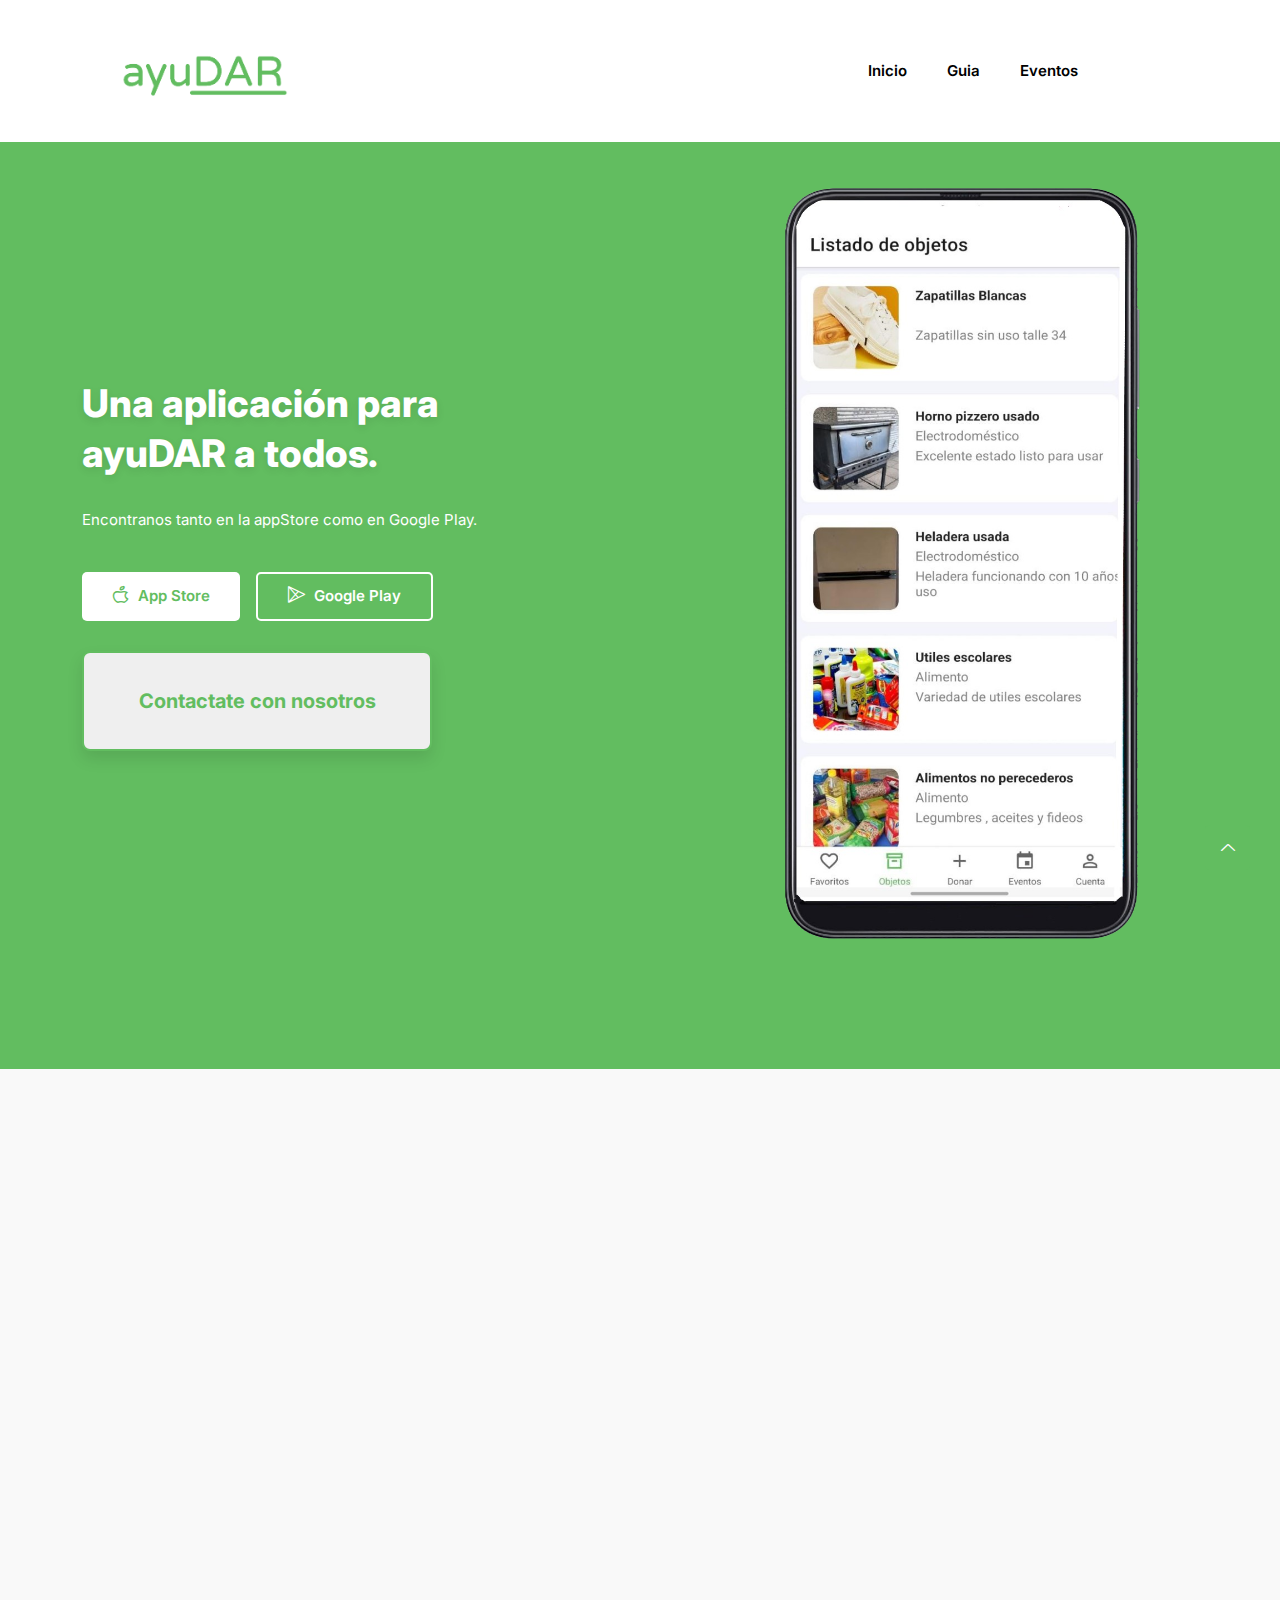
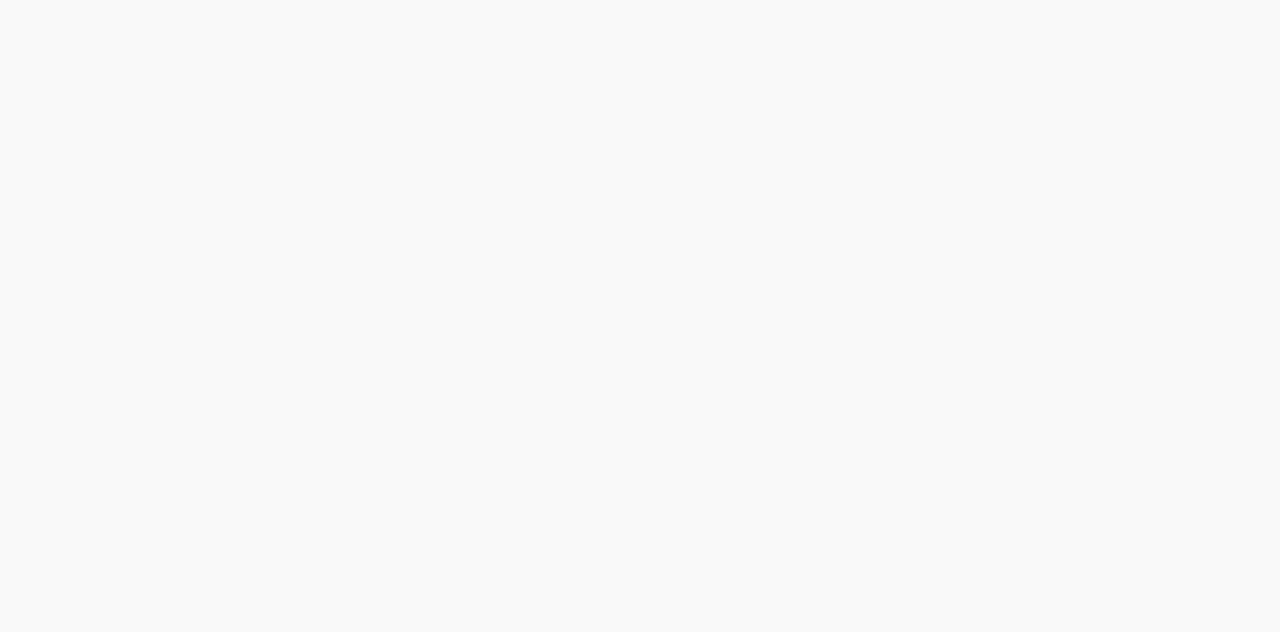
<file: index.html>
<!DOCTYPE html>
<html class="no-js" lang="zxx">
  <head>
    <meta charset="utf-8" />
    <meta http-equiv="x-ua-compatible" content="ie=edge" />
    <title>ayuDAR</title>
    <meta name="description" content="" />
    <meta name="viewport" content="width=device-width, initial-scale=1" />
    <link
      rel="shortcut icon"
      type="image/x-icon"
      href="assets/images/logo/logo.png"
    />

    <!-- ========================= CSS here ========================= -->
    <link rel="stylesheet" href="assets/css/bootstrap.min.css" />
    <link rel="stylesheet" href="assets/css/LineIcons.2.0.css" />
    <link rel="stylesheet" href="assets/css/animate.css" />
    <link rel="stylesheet" href="assets/css/tiny-slider.css" />
    <link rel="stylesheet" href="assets/css/glightbox.min.css" />
    <link rel="stylesheet" href="assets/css/main.css" />
  </head>

  <body>
    <!-- Preloader -->
    <div class="preloader">
      <div class="preloader-inner">
        <div class="preloader-icon">
          <span></span>
          <span></span>
        </div>
      </div>
    </div>
    <!-- /End Preloader -->

    <!-- Start Header Area -->
    <header class="header navbar-area">
      <div class="container" id="nav-header">
        <div class="row align-items-center">
          <div class="col-lg-12">
            <div class="nav-inner">
              <!-- Start Navbar -->
              <nav class="navbar navbar-expand-lg">
                <a class="navbar-brand" href="index.html">
                  <img src="assets/images/logo/logo-verde.png" alt="Logo" />
                </a>
                <div
                  class="collapse navbar-collapse sub-menu-bar"
                  id="navbarSupportedContent"
                >
                  <ul id="nav" class="navbar-nav ms-auto">
                    <li class="nav-item">
                      <a
                        href="#home"
                        class="page-scroll active"
                        aria-label="Toggle navigation"
                        style="color: black"
                        >Inicio</a
                      >
                    </li>
                    <li class="nav-item">
                      <a
                        href="#features"
                        class="page-scroll"
                        aria-label="Toggle navigation"
                        style="color: black"
                        >Guia</a
                      >
                    </li>
                    <li class="nav-item">
                      <a href="eventos.html" style="color: black">Eventos</a>
                    </li>
                  </ul>
                </div>
                <!-- navbar collapse -->
              </nav>
              <!-- End Navbar -->
            </div>
          </div>
        </div>
        <!-- row -->
      </div>
      <!-- container -->
    </header>
    <!-- End Header Area -->

    <!-- Start Hero Area -->
    <section id="home" class="hero-area">
      <div class="container">
        <div class="row align-items-center">
          <div class="col-lg-5 col-md-12 col-12">
            <div class="hero-content">
              <h1 class="wow fadeInLeft" data-wow-delay=".4s">
                Una aplicación para ayuDAR a todos.
              </h1>
              <p class="wow fadeInLeft" data-wow-delay=".6s">
                Encontranos tanto en la appStore como en Google Play.
              </p>
              <div class="button wow fadeInLeft" data-wow-delay=".8s">
                <a href="javascript:void(0)" class="btn"
                  ><i class="lni lni-apple"></i> App Store</a
                >
                <a href="javascript:void(0)" class="btn btn-alt"
                  ><i class="lni lni-play-store"></i> Google Play</a
                >
              </div>
              <div class="" data-wow-delay=".8s">
                <button type="button" class="btn2 btn-outline-success">
                  Contactate con nosotros
                </button>
              </div>
            </div>
          </div>
          <div class="col-lg-7 col-md-12 col-12">
            <div class="hero-image wow fadeInRight" data-wow-delay=".4s">
              <img src="assets/images/hero/phone.png" alt="#" />
            </div>
          </div>
        </div>
      </div>
    </section>
    <!-- End Hero Area -->

    <!-- Start Features Area -->
    <section id="features" class="features section">
      <div class="container">
        <div class="row">
          <div class="col-12">
            <div class="section-title">
              <h3 class="wow zoomIn" data-wow-delay=".2s">Conócenos.</h3>
              <h2 class="wow fadeInUp" data-wow-delay=".4s">
                Nuestro objetivo es poder ayuDAR a los que más lo necesitan.
              </h2>
              <p class="wow fadeInUp" data-wow-delay=".6s">
                Hay muchas maneras de ayuDAR pero el primer paso es querer
                hacerlo.
              </p>
            </div>
          </div>
        </div>
        <div class="row">
          <h3 class="wow zoomIn" data-wow-delay=".2s">Si quieres donar:</h3>
          <div class="col-lg-4 col-md-6 col-12">
            <!-- Start Single Feature -->
            <div class="single-feature wow fadeInUp" data-wow-delay=".2s">
              <i class="">1</i>
              <h3>Regístrate con tus datos personales.</h3>
              <p>
                Es muy importante que los completes con veracidad y nos
                especifiques cuál es tu objetivo al usar la aplicación .
              </p>
            </div>
            <!-- End Single Feature -->
          </div>
          <div class="col-lg-4 col-md-6 col-12">
            <!-- Start Single Feature -->
            <div class="single-feature wow fadeInUp" data-wow-delay=".4s">
              <i class="">2</i>
              <h3>Ingresa a la pantalla de donación.</h3>
              <p>
                Si deseas donar te lo hacemos fácil , ingresa a la pantalla de
                donaciones y elegí lo que prefieras donar.
              </p>
            </div>
            <!-- End Single Feature -->
          </div>
          <div class="col-lg-4 col-md-6 col-12">
            <!-- Start Single Feature -->
            <div class="single-feature wow fadeInUp" data-wow-delay=".6s">
              <i class="">3</i>
              <h3>Ve a tu perfil.</h3>
              <p>
                Allí podrás encontrar las solicitudes de la gente necesitada a
                tus objetos.
              </p>
            </div>
            <!-- End Single Feature -->
          </div>

          <h3 class="wow zoomIn" data-wow-delay=".2s">
            Si necesitas recibir donaciones:
          </h3>
          <div class="col-lg-4 col-md-6 col-12">
            <!-- Start Single Feature -->
            <div class="single-feature wow fadeInUp" data-wow-delay=".2s">
              <i class="">1</i>
              <h3>Regístrate con tus datos personales.</h3>
              <p>
                Es muy importante que los completes con veracidad y nos
                especifiques cual es el problema que sufriste para que los
                donantes puedan conocer tu historia.
              </p>
            </div>
            <!-- End Single Feature -->
          </div>
          <div class="col-lg-4 col-md-6 col-12">
            <!-- Start Single Feature -->
            <div class="single-feature wow fadeInUp" data-wow-delay=".4s">
              <i class="">2</i>
              <h3>
                Ingresa a la lista de objetos donados y solicita lo que
                necesites.
              </h3>
              <p>
                Allí podrás encontrar los objetos publicados por donadores los
                cuales van a ser filtrados según tu necesitad y distancia.
              </p>
            </div>
            <!-- End Single Feature -->
          </div>
          <div class="col-lg-4 col-md-6 col-12">
            <!-- Start Single Feature -->
            <div class="single-feature wow fadeInUp" data-wow-delay=".6s">
              <i class="">3</i>
              <h3>Espera que te contacten.</h3>
              <p>
                El propietario del objeto recibirá tu solicitud la analizara y
                se contactará contigo para finalizar la donación.
              </p>
            </div>
            <!-- End Single Feature -->
          </div>
        </div>
      </div>
    </section>
    <!-- End Features Area -->

    <!-- ========================= scroll-top ========================= -->
    <a href="#" class="scroll-top">
      <i class="lni lni-chevron-up"></i>
    </a>

    <!-- ========================= JS here ========================= -->
    <script src="assets/js/bootstrap.min.js"></script>
    <script src="assets/js/wow.min.js"></script>
    <script src="assets/js/tiny-slider.js"></script>
    <script src="assets/js/glightbox.min.js"></script>
    <script src="assets/js/count-up.min.js"></script>
    <script src="assets/js/main.js"></script>
    <script type="text/javascript">
      //====== counter up
      var cu = new counterUp({
        start: 0,
        duration: 2000,
        intvalues: true,
        interval: 100,
        append: " ",
      });
      cu.start();
    </script>
  </body>
</html>
</file>
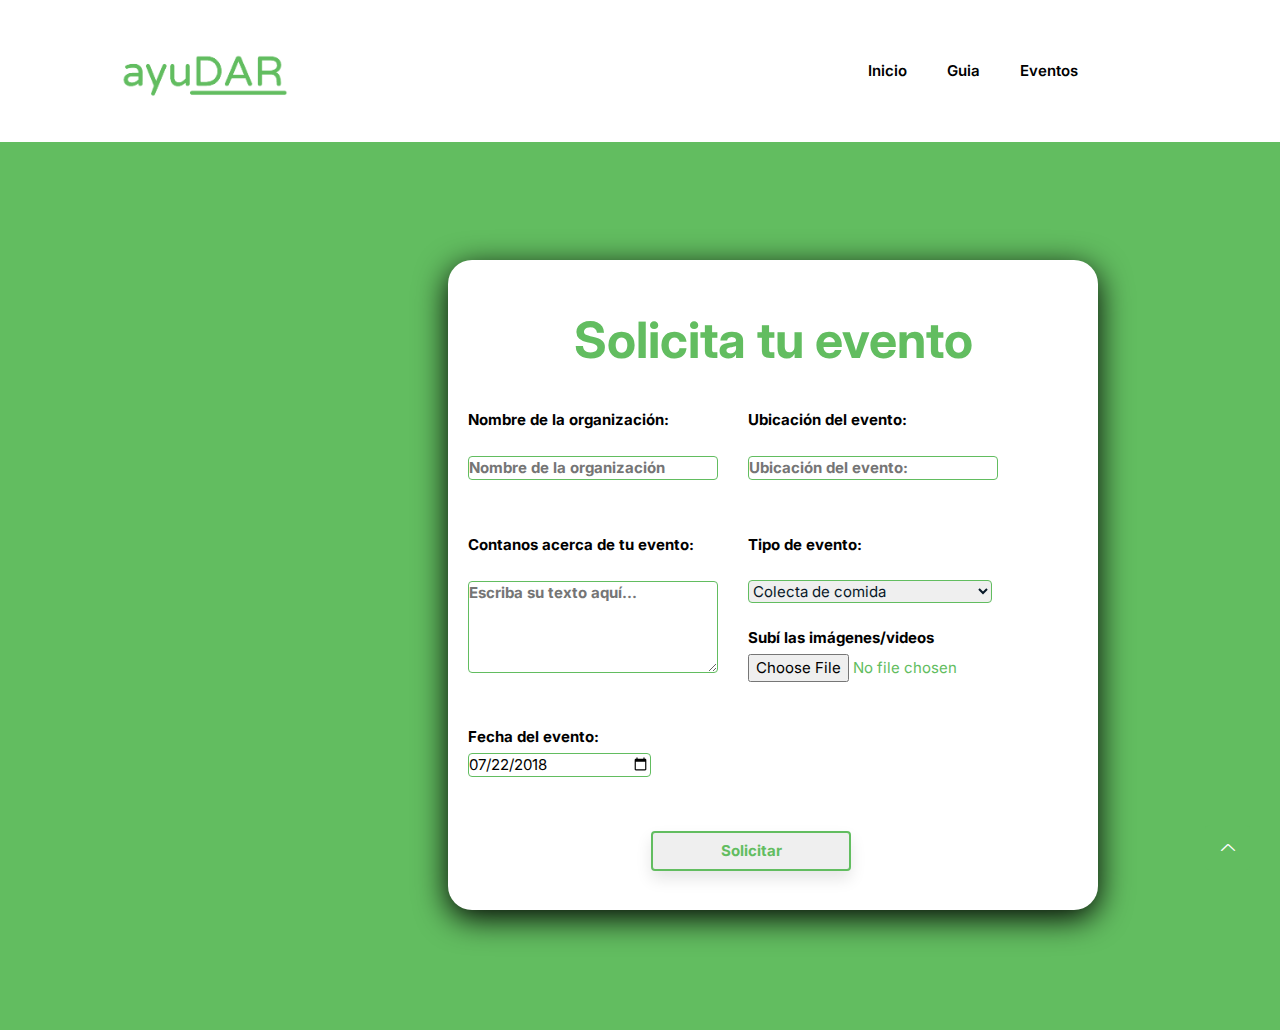
<file: eventos.html>
<!DOCTYPE html>
<html class="no-js" lang="zxx">
  <head>
    <meta charset="utf-8" />
    <meta http-equiv="x-ua-compatible" content="ie=edge" />
    <title>ayuDAR</title>
    <meta name="description" content="" />
    <meta name="viewport" content="width=device-width, initial-scale=1" />
    <link
      rel="shortcut icon"
      type="image/x-icon"
      href="assets/images/logo/logo.png"
    />

    <!-- ========================= CSS here ========================= -->
    <link rel="stylesheet" href="assets/css/bootstrap.min.css" />
    <link rel="stylesheet" href="assets/css/LineIcons.2.0.css" />
    <link rel="stylesheet" href="assets/css/animate.css" />
    <link rel="stylesheet" href="assets/css/tiny-slider.css" />
    <link rel="stylesheet" href="assets/css/glightbox.min.css" />
    <link rel="stylesheet" href="assets/css/main.css" />
  </head>

  <body>
    <!-- Preloader -->
    <div class="preloader">
      <div class="preloader-inner">
        <div class="preloader-icon">
          <span></span>
          <span></span>
        </div>
      </div>
    </div>
    <!-- /End Preloader -->

    <!-- Start Header Area -->
    <header class="header navbar-area">
      <div class="container" id="nav-header">
        <div class="row align-items-center">
          <div class="col-lg-12">
            <div class="nav-inner">
              <!-- Start Navbar -->
              <nav class="navbar navbar-expand-lg">
                <a class="navbar-brand" href="index.html">
                  <img src="assets/images/logo/logo-verde.png" alt="Logo" />
                </a>
                <div
                  class="collapse navbar-collapse sub-menu-bar"
                  id="navbarSupportedContent"
                >
                  <ul id="nav" class="navbar-nav ms-auto">
                    <li class="nav-item">
                      <a href="index.html" style="color: black">Inicio</a>
                    </li>
                    <li class="nav-item">
                      <a href="index.html" style="color: black">Guia</a>
                    </li>
                    <li class="nav-item">
                      <a href="eventos.html" style="color: black">Eventos</a>
                    </li>
                  </ul>
                </div>
                <!-- navbar collapse -->
              </nav>
              <!-- End Navbar -->
            </div>
          </div>
        </div>
        <!-- row -->
      </div>
      <!-- container -->
    </header>
    <!-- End Header Area -->

    <!-- Start Body Area-->
    <section id="home" class="hero-area">
      <div>
        <form action="#" class="formulario">
          <h1 class="solicitaEvento" data-wow-delay=".4s">
            Solicita tu evento
          </h1>
          <label for="username" class="username">
            Nombre de la organización:
          </label>
          <input
            type="text"
            id="username"
            name="username"
            placeholder="Nombre de la organización"
          />
          <label for="username" class="ubicacion">
            Ubicación del evento:
          </label>
          <input
            type="text"
            id="ubicacion"
            name="ubicacion"
            placeholder="Ubicación del evento:"
          />

          <label for="w3review" class="textarea">
            Contanos acerca de tu evento:
          </label>

          <textarea
            id="w3review"
            name="w3review"
            rows="4"
            cols="50"
            placeholder="Escriba su texto aquí..."
          ></textarea>

          <label for="evento" class="eventoTitulo">Tipo de evento:</label>

          <select name="eventos" id="Tipo" class="eventoTipo">
            <option value="colecta-comida">Colecta de comida</option>
            <option value="colecta-ropa">Colecta de ropa</option>
            <option value="show-benefico">Show benéfico</option>
            <option value="subasta-benefica">Subasta benéfica</option>
            <option value="Otro">Otro</option>
          </select>

          <label for="exampleFormControlFile1" class="labelArchivo"
            >Subí las imágenes/videos</label
          >
          <input type="file" class="archivo" id="exampleFormControlFile1" />

          <label for="start" class="fechaEvento">Fecha del evento:</label>
          <input
            type="date"
            id="start"
            name="trip-start"
            value="2018-07-22"
            min="2022-03-06"
            max="2050-12-31"
            class="pickerFecha"
          />

          <button type="button" class="butn btn-outline-success">
            Solicitar
          </button>
        </form>
      </div>
    </section>

    <!-- ========================= scroll-top ========================= -->
    <a href="#" class="scroll-top">
      <i class="lni lni-chevron-up"></i>
    </a>

    <!-- ========================= JS here ========================= -->
    <script src="assets/js/bootstrap.min.js"></script>
    <script src="assets/js/wow.min.js"></script>
    <script src="assets/js/tiny-slider.js"></script>
    <script src="assets/js/glightbox.min.js"></script>
    <script src="assets/js/count-up.min.js"></script>
    <script src="assets/js/main.js"></script>
    <script type="text/javascript">
      //====== counter up
      var cu = new counterUp({
        start: 0,
        duration: 2000,
        intvalues: true,
        interval: 100,
        append: " ",
      });
      cu.start();
    </script>
  </body>
</html>
</file>
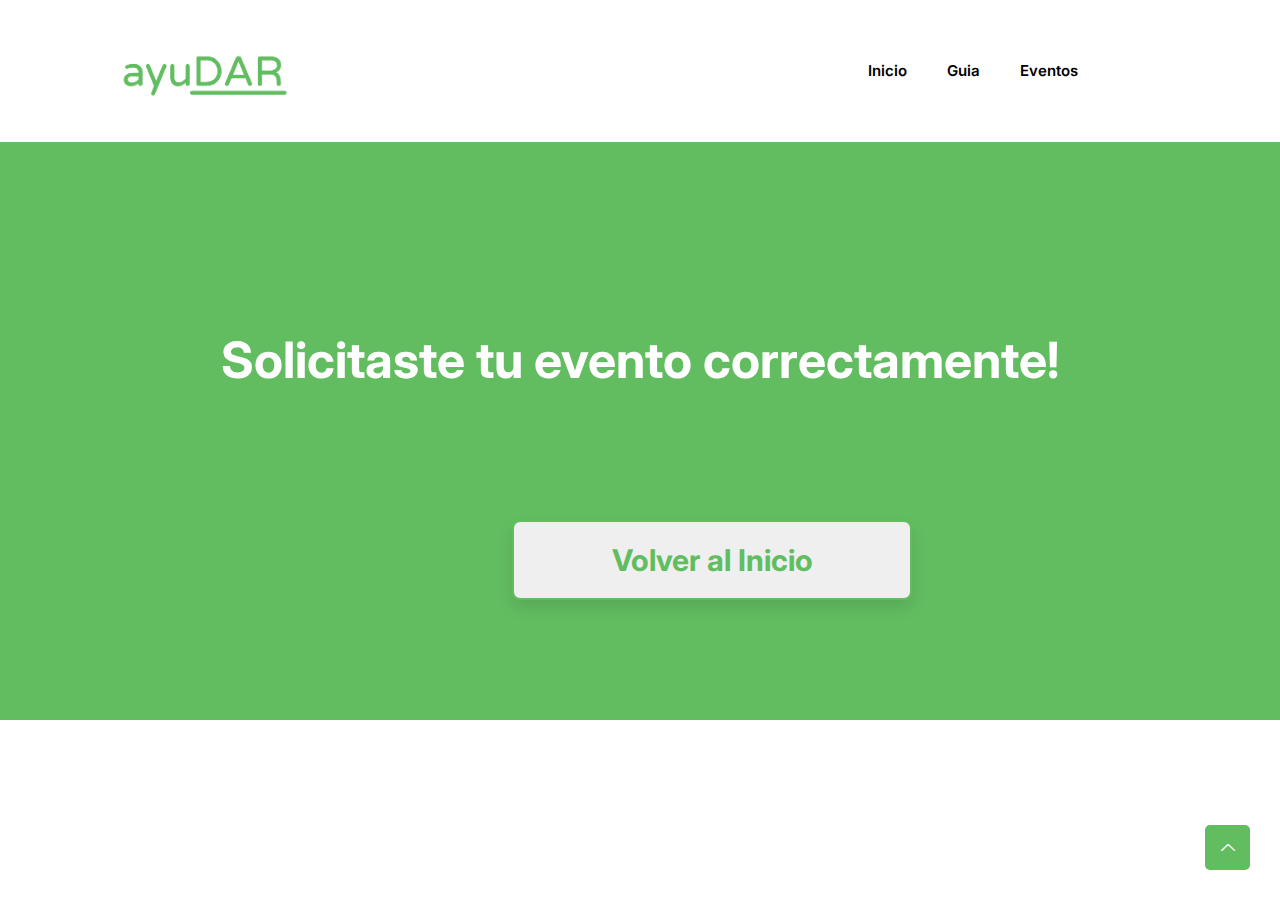
<file: eventoSolicitado.html>
<!DOCTYPE html>
<html class="no-js" lang="zxx">
  <head>
    <meta charset="utf-8" />
    <meta http-equiv="x-ua-compatible" content="ie=edge" />
    <title>ayuDAR</title>
    <meta name="description" content="" />
    <meta name="viewport" content="width=device-width, initial-scale=1" />
    <link
      rel="shortcut icon"
      type="image/x-icon"
      href="assets/images/logo/logo.png"
    />

    <!-- ========================= CSS here ========================= -->
    <link rel="stylesheet" href="assets/css/bootstrap.min.css" />
    <link rel="stylesheet" href="assets/css/LineIcons.2.0.css" />
    <link rel="stylesheet" href="assets/css/animate.css" />
    <link rel="stylesheet" href="assets/css/tiny-slider.css" />
    <link rel="stylesheet" href="assets/css/glightbox.min.css" />
    <link rel="stylesheet" href="assets/css/main.css" />
  </head>

  <body>
    <!-- Preloader -->
    <div class="preloader">
      <div class="preloader-inner">
        <div class="preloader-icon">
          <span></span>
          <span></span>
        </div>
      </div>
    </div>
    <!-- /End Preloader -->

    <!-- Start Header Area -->
    <header class="header navbar-area">
      <div class="container" id="nav-header">
        <div class="row align-items-center">
          <div class="col-lg-12">
            <div class="nav-inner">
              <!-- Start Navbar -->
              <nav class="navbar navbar-expand-lg">
                <a class="navbar-brand" href="index.html">
                  <img src="assets/images/logo/logo-verde.png" alt="Logo" />
                </a>
                <div
                  class="collapse navbar-collapse sub-menu-bar"
                  id="navbarSupportedContent"
                >
                  <ul id="nav" class="navbar-nav ms-auto">
                    <li class="nav-item">
                      <a href="index.html" style="color: black">Inicio</a>
                    </li>
                    <li class="nav-item">
                      <a href="index.html" style="color: black">Guia</a>
                    </li>
                    <li class="nav-item">
                      <a href="eventos.html" style="color: black">Eventos</a>
                    </li>
                  </ul>
                </div>
                <!-- navbar collapse -->
              </nav>
              <!-- End Navbar -->
            </div>
          </div>
        </div>
        <!-- row -->
      </div>
      <!-- container -->
    </header>
    <!-- End Header Area -->

    <!-- Start Body Area-->
    <!-- Start Body Area-->
    <section id="home" class="hero-area">
      <div>
        <h1 class="solicitasteEvento" data-wow-delay=".4s">
          Solicitaste tu evento correctamente!
        </h1>

        <button type="submit" class="butn2 btn-outline-success">
          <a href="index.html" class="volverInicio">Volver al Inicio</a>
        </button>
      </div>
    </section>

    <!-- ========================= scroll-top ========================= -->
    <a href="#" class="scroll-top">
      <i class="lni lni-chevron-up"></i>
    </a>

    <!-- ========================= JS here ========================= -->
    <script src="assets/js/bootstrap.min.js"></script>
    <script src="assets/js/wow.min.js"></script>
    <script src="assets/js/tiny-slider.js"></script>
    <script src="assets/js/glightbox.min.js"></script>
    <script src="assets/js/count-up.min.js"></script>
    <script src="assets/js/main.js"></script>
    <script type="text/javascript">
      //====== counter up
      var cu = new counterUp({
        start: 0,
        duration: 2000,
        intvalues: true,
        interval: 100,
        append: " ",
      });
      cu.start();
    </script>
  </body>
</html>
</file>
<file: assets/css/tiny-slider.css>
.tns-outer{padding:0!important}.tns-outer [hidden]{display:none!important}.tns-outer [aria-controls],.tns-outer [data-action]{cursor:pointer}.tns-slider{-webkit-transition:all 0s;-moz-transition:all 0s;transition:all 0s}.tns-slider>.tns-item{-webkit-box-sizing:border-box;-moz-box-sizing:border-box;box-sizing:border-box}.tns-horizontal.tns-subpixel{white-space:nowrap}.tns-horizontal.tns-subpixel>.tns-item{display:inline-block;vertical-align:top;white-space:normal}.tns-horizontal.tns-no-subpixel:after{content:'';display:table;clear:both}.tns-horizontal.tns-no-subpixel>.tns-item{float:left}.tns-horizontal.tns-carousel.tns-no-subpixel>.tns-item{margin-right:-100%}.tns-no-calc{position:relative;left:0}.tns-gallery{position:relative;left:0;min-height:1px}.tns-gallery>.tns-item{position:absolute;left:-100%;-webkit-transition:transform 0s,opacity 0s;-moz-transition:transform 0s,opacity 0s;transition:transform 0s,opacity 0s}.tns-gallery>.tns-slide-active{position:relative;left:auto!important}.tns-gallery>.tns-moving{-webkit-transition:all .25s;-moz-transition:all .25s;transition:all .25s}.tns-autowidth{display:inline-block}.tns-lazy-img{-webkit-transition:opacity .6s;-moz-transition:opacity .6s;transition:opacity .6s;opacity:.6}.tns-lazy-img.tns-complete{opacity:1}.tns-ah{-webkit-transition:height 0s;-moz-transition:height 0s;transition:height 0s}.tns-ovh{overflow:hidden}.tns-visually-hidden{position:absolute;left:-10000em}.tns-transparent{opacity:0;visibility:hidden}.tns-fadeIn{opacity:1;filter:alpha(opacity=100);z-index:0}.tns-normal,.tns-fadeOut{opacity:0;filter:alpha(opacity=0);z-index:-1}.tns-vpfix{white-space:nowrap}.tns-vpfix>div,.tns-vpfix>li{display:inline-block}.tns-t-subp2{margin:0 auto;width:310px;position:relative;height:10px;overflow:hidden}.tns-t-ct{width:2333.3333333%;width:-webkit-calc(100% * 70/3);width:-moz-calc(100% * 70/3);width:calc(100% * 70/3);position:absolute;right:0}.tns-t-ct:after{content:'';display:table;clear:both}.tns-t-ct>div{width:1.4285714%;width:-webkit-calc(100%/70);width:-moz-calc(100%/70);width:calc(100%/70);height:10px;float:left}
</file>
<file: assets/css/main.css>
/*======================================
    Variables
========================================*/
/*======================================
    Normalize CSS
========================================*/
@import url("https://fonts.googleapis.com/css2?family=Inter:wght@100;200;300;400;500;600;700;800;900&display=swap");
@import url('https://fonts.googleapis.com/css2?family=Oswald:wght@300&family=Roboto&display=swap');
html {
  scroll-behavior: smooth;
}

body {
  font-family: "Inter", sans-serif;
  font-weight: normal;
  font-style: normal;
  color: #888;
  overflow-x: hidden;
  font-size: 15px;
}

p {
  margin: 0;
  padding: 0;
  font-size: 15px;
  line-height: 24px;
}

* {
  margin: 0;
  padding: 0;
}

.navbar-toggler:focus,
a:focus,
input:focus,
textarea:focus,
button:focus,
.btn:focus,
.btn.focus,
.btn:not(:disabled):not(.disabled).active,
.btn:not(:disabled):not(.disabled):active {
  text-decoration: none;
  outline: none;
  outline: none !important;
  border-color: none !important;
  -webkit-box-shadow: none !important;
          box-shadow: none !important;
}

.form-check-input:checked {
  background-color: #62bd60;
  border-color: #62bd60;
}

select {
  -webkit-writing-mode: horizontal-tb !important;
  text-rendering: auto;
  color: #081828;
  letter-spacing: normal;
  word-spacing: normal;
  text-transform: none;
  text-indent: 0px;
  text-shadow: none;
  display: inline-block;
  text-align: start;
  -webkit-appearance: menulist;
     -moz-appearance: menulist;
          appearance: menulist;
  -webkit-box-sizing: border-box;
          box-sizing: border-box;
  -webkit-box-align: center;
      -ms-flex-align: center;
          align-items: center;
  white-space: pre;
  -webkit-rtl-ordering: logical;
  background-color: -internal-light-dark(white, #3b3b3b);
  cursor: default;
  margin: 0em;
  font: 400 14px;
  border-radius: 0px;
  border-width: 1px;
  border-style: solid;
  border-color: -internal-light-dark(#767676, #858585);
  -o-border-image: initial;
     border-image: initial;
}

span,
a {
  display: inline-block;
  text-decoration: none;
  transition: all 0.4s ease;
  -webkit-transition: all 0.4s ease;
  -moz-transition: all 0.4s ease;
}

audio,
canvas,
iframe,
img,
svg,
video {
  vertical-align: middle;
}

img {
  max-width: 100%;
}

h1,
h2,
h3,
h4,
h5,
h6 {
  font-weight: 600;
  margin: 0px;
  color: #081828;
}

h1 a,
h2 a,
h3 a,
h4 a,
h5 a,
h6 a {
  color: inherit;
}

h1 {
  font-size: 50px;
}

h2 {
  font-size: 40px;
}

h3 {
  font-size: 30px;
}

h4 {
  font-size: 25px;
}

h5 {
  font-size: 20px;
}

h6 {
  font-size: 16px;
}

ul,
ol {
  margin: 0px;
  padding: 0px;
  list-style-type: none;
}

.mt-5 {
  margin-top: 5px;
}

.mt-10 {
  margin-top: 10px;
}

.mt-15 {
  margin-top: 15px;
}

.mt-20 {
  margin-top: 20px;
}

.mt-25 {
  margin-top: 25px;
}

.mt-30 {
  margin-top: 30px;
}

.mt-35 {
  margin-top: 35px;
}

.mt-40 {
  margin-top: 40px;
}

.mt-45 {
  margin-top: 45px;
}

.mt-50 {
  margin-top: 50px;
}

.mt-55 {
  margin-top: 55px;
}

.mt-60 {
  margin-top: 60px;
}

.mt-65 {
  margin-top: 65px;
}

.mt-70 {
  margin-top: 70px;
}

.mt-75 {
  margin-top: 75px;
}

.mt-80 {
  margin-top: 80px;
}

.mt-85 {
  margin-top: 85px;
}

.mt-90 {
  margin-top: 90px;
}

.mt-95 {
  margin-top: 95px;
}

.mt-100 {
  margin-top: 100px;
}

.mt-105 {
  margin-top: 105px;
}

.mt-110 {
  margin-top: 110px;
}

.mt-115 {
  margin-top: 115px;
}

.mt-120 {
  margin-top: 120px;
}

.mt-125 {
  margin-top: 125px;
}

.mt-130 {
  margin-top: 130px;
}

.mt-135 {
  margin-top: 135px;
}

.mt-140 {
  margin-top: 140px;
}

.mt-145 {
  margin-top: 145px;
}

.mt-150 {
  margin-top: 150px;
}

.mt-155 {
  margin-top: 155px;
}

.mt-160 {
  margin-top: 160px;
}

.mt-165 {
  margin-top: 165px;
}

.mt-170 {
  margin-top: 170px;
}

.mt-175 {
  margin-top: 175px;
}

.mt-180 {
  margin-top: 180px;
}

.mt-185 {
  margin-top: 185px;
}

.mt-190 {
  margin-top: 190px;
}

.mt-195 {
  margin-top: 195px;
}

.mt-200 {
  margin-top: 200px;
}

.mt-205 {
  margin-top: 205px;
}

.mt-210 {
  margin-top: 210px;
}

.mt-215 {
  margin-top: 215px;
}

.mt-220 {
  margin-top: 220px;
}

.mt-225 {
  margin-top: 225px;
}

.mb-5 {
  margin-bottom: 5px;
}

.mb-10 {
  margin-bottom: 10px;
}

.mb-15 {
  margin-bottom: 15px;
}

.mb-20 {
  margin-bottom: 20px;
}

.mb-25 {
  margin-bottom: 25px;
}

.mb-30 {
  margin-bottom: 30px;
}

.mb-35 {
  margin-bottom: 35px;
}

.mb-40 {
  margin-bottom: 40px;
}

.mb-45 {
  margin-bottom: 45px;
}

.mb-50 {
  margin-bottom: 50px;
}

.mb-55 {
  margin-bottom: 55px;
}

.mb-60 {
  margin-bottom: 60px;
}

.mb-65 {
  margin-bottom: 65px;
}

.mb-70 {
  margin-bottom: 70px;
}

.mb-75 {
  margin-bottom: 75px;
}

.mb-80 {
  margin-bottom: 80px;
}

.mb-85 {
  margin-bottom: 85px;
}

.mb-90 {
  margin-bottom: 90px;
}

.mb-95 {
  margin-bottom: 95px;
}

.mb-100 {
  margin-bottom: 100px;
}

.mb-105 {
  margin-bottom: 105px;
}

.mb-110 {
  margin-bottom: 110px;
}

.mb-115 {
  margin-bottom: 115px;
}

.mb-120 {
  margin-bottom: 120px;
}

.mb-125 {
  margin-bottom: 125px;
}

.mb-130 {
  margin-bottom: 130px;
}

.mb-135 {
  margin-bottom: 135px;
}

.mb-140 {
  margin-bottom: 140px;
}

.mb-145 {
  margin-bottom: 145px;
}

.mb-150 {
  margin-bottom: 150px;
}

.mb-155 {
  margin-bottom: 155px;
}

.mb-160 {
  margin-bottom: 160px;
}

.mb-165 {
  margin-bottom: 165px;
}

.mb-170 {
  margin-bottom: 170px;
}

.mb-175 {
  margin-bottom: 175px;
}

.mb-180 {
  margin-bottom: 180px;
}

.mb-185 {
  margin-bottom: 185px;
}

.mb-190 {
  margin-bottom: 190px;
}

.mb-195 {
  margin-bottom: 195px;
}

.mb-200 {
  margin-bottom: 200px;
}

.mb-205 {
  margin-bottom: 205px;
}

.mb-210 {
  margin-bottom: 210px;
}

.mb-215 {
  margin-bottom: 215px;
}

.mb-220 {
  margin-bottom: 220px;
}

.mb-225 {
  margin-bottom: 225px;
}

.pt-5 {
  padding-top: 5px;
}

.pt-10 {
  padding-top: 10px;
}

.pt-15 {
  padding-top: 15px;
}

.pt-20 {
  padding-top: 20px;
}

.pt-25 {
  padding-top: 25px;
}

.pt-30 {
  padding-top: 30px;
}

.pt-35 {
  padding-top: 35px;
}

.pt-40 {
  padding-top: 40px;
}

.pt-45 {
  padding-top: 45px;
}

.pt-50 {
  padding-top: 50px;
}

.pt-55 {
  padding-top: 55px;
}

.pt-60 {
  padding-top: 60px;
}

.pt-65 {
  padding-top: 65px;
}

.pt-70 {
  padding-top: 70px;
}

.pt-75 {
  padding-top: 75px;
}

.pt-80 {
  padding-top: 80px;
}

.pt-85 {
  padding-top: 85px;
}

.pt-90 {
  padding-top: 90px;
}

.pt-95 {
  padding-top: 95px;
}

.pt-100 {
  padding-top: 100px;
}

.pt-105 {
  padding-top: 105px;
}

.pt-110 {
  padding-top: 110px;
}

.pt-115 {
  padding-top: 115px;
}

.pt-120 {
  padding-top: 120px;
}

.pt-125 {
  padding-top: 125px;
}

.pt-130 {
  padding-top: 130px;
}

.pt-135 {
  padding-top: 135px;
}

.pt-140 {
  padding-top: 140px;
}

.pt-145 {
  padding-top: 145px;
}

.pt-150 {
  padding-top: 150px;
}

.pt-155 {
  padding-top: 155px;
}

.pt-160 {
  padding-top: 160px;
}

.pt-165 {
  padding-top: 165px;
}

.pt-170 {
  padding-top: 170px;
}

.pt-175 {
  padding-top: 175px;
}

.pt-180 {
  padding-top: 180px;
}

.pt-185 {
  padding-top: 185px;
}

.pt-190 {
  padding-top: 190px;
}

.pt-195 {
  padding-top: 195px;
}

.pt-200 {
  padding-top: 200px;
}

.pt-205 {
  padding-top: 205px;
}

.pt-210 {
  padding-top: 210px;
}

.pt-215 {
  padding-top: 215px;
}

.pt-220 {
  padding-top: 220px;
}

.pt-225 {
  padding-top: 225px;
}

.pb-5 {
  padding-bottom: 5px;
}

.pb-10 {
  padding-bottom: 10px;
}

.pb-15 {
  padding-bottom: 15px;
}

.pb-20 {
  padding-bottom: 20px;
}

.pb-25 {
  padding-bottom: 25px;
}

.pb-30 {
  padding-bottom: 30px;
}

.pb-35 {
  padding-bottom: 35px;
}

.pb-40 {
  padding-bottom: 40px;
}

.pb-45 {
  padding-bottom: 45px;
}

.pb-50 {
  padding-bottom: 50px;
}

.pb-55 {
  padding-bottom: 55px;
}

.pb-60 {
  padding-bottom: 60px;
}

.pb-65 {
  padding-bottom: 65px;
}

.pb-70 {
  padding-bottom: 70px;
}

.pb-75 {
  padding-bottom: 75px;
}

.pb-80 {
  padding-bottom: 80px;
}

.pb-85 {
  padding-bottom: 85px;
}

.pb-90 {
  padding-bottom: 90px;
}

.pb-95 {
  padding-bottom: 95px;
}

.pb-100 {
  padding-bottom: 100px;
}

.pb-105 {
  padding-bottom: 105px;
}

.pb-110 {
  padding-bottom: 110px;
}

.pb-115 {
  padding-bottom: 115px;
}

.pb-120 {
  padding-bottom: 120px;
}

.pb-125 {
  padding-bottom: 125px;
}

.pb-130 {
  padding-bottom: 130px;
}

.pb-135 {
  padding-bottom: 135px;
}

.pb-140 {
  padding-bottom: 140px;
}

.pb-145 {
  padding-bottom: 145px;
}

.pb-150 {
  padding-bottom: 150px;
}

.pb-155 {
  padding-bottom: 155px;
}

.pb-160 {
  padding-bottom: 160px;
}

.pb-165 {
  padding-bottom: 165px;
}

.pb-170 {
  padding-bottom: 170px;
}

.pb-175 {
  padding-bottom: 175px;
}

.pb-180 {
  padding-bottom: 180px;
}

.pb-185 {
  padding-bottom: 185px;
}

.pb-190 {
  padding-bottom: 190px;
}

.pb-195 {
  padding-bottom: 195px;
}

.pb-200 {
  padding-bottom: 200px;
}

.pb-205 {
  padding-bottom: 205px;
}

.pb-210 {
  padding-bottom: 210px;
}

.pb-215 {
  padding-bottom: 215px;
}

.pb-220 {
  padding-bottom: 220px;
}

.pb-225 {
  padding-bottom: 225px;
}

.img-bg {
  background-position: center center;
  background-size: cover;
  background-repeat: no-repeat;
  width: 100%;
  height: 100%;
}

@media only screen and (min-width: 480px) and (max-width: 767px) {
  .container {
    width: 450px;
  }
}

/* Bread Crumbs */
.breadcrumbs {
  position: relative;
  padding-bottom: 100px;
  padding-top: 180px;
  z-index: 2;
  text-align: left;
  background-color: #62bd60;
}

@media only screen and (min-width: 768px) and (max-width: 991px) {
  .breadcrumbs {
    padding-bottom: 60px;
    padding-top: 120px;
  }
}

@media (max-width: 767px) {
  .breadcrumbs {
    padding-bottom: 60px;
    padding-top: 120px;
  }
}

.breadcrumbs .breadcrumbs-content {
  position: relative;
  text-align: center;
}

.breadcrumbs .breadcrumbs-content .page-title {
  font-size: 32px;
  color: #fff;
  font-weight: 700;
  position: relative;
  line-height: 50px;
}

@media only screen and (min-width: 768px) and (max-width: 991px) {
  .breadcrumbs .breadcrumbs-content .page-title {
    font-size: 28px;
    line-height: 42px;
  }
}

@media (max-width: 767px) {
  .breadcrumbs .breadcrumbs-content .page-title {
    font-size: 25px;
    line-height: 38px;
  }
}

.breadcrumbs .breadcrumbs-content .breadcrumb-nav {
  background: transparent;
  border-radius: 0;
  margin-bottom: 0;
  padding: 0;
  display: inline-block;
}

.breadcrumbs .breadcrumb-nav {
  text-align: center;
  margin-top: 15px;
}

@media only screen and (min-width: 768px) and (max-width: 991px) {
  .breadcrumbs .breadcrumb-nav {
    margin-top: 10px;
  }
}

@media (max-width: 767px) {
  .breadcrumbs .breadcrumb-nav {
    margin-top: 8px;
  }
}

.breadcrumbs .breadcrumb-nav li {
  display: inline-block;
  position: relative;
  padding-right: 15px;
  margin-right: 15px;
  
}

.breadcrumbs .breadcrumb-nav li:after {
  content: "\ea5c";
  font-family: lineIcons;
  font-size: 10px;
  position: absolute;
  top: 4px;
  right: -7px;
}

.breadcrumbs .breadcrumb-nav li:last-child {
  margin: 0;
  padding: 0;
}

.breadcrumbs .breadcrumb-nav li:last-child::after {
  display: none;
}

.breadcrumbs .breadcrumb-nav li,
.breadcrumbs .breadcrumb-nav li a {
  color: #fff;
  font-size: 14px;
  font-weight: 500;
}

.breadcrumbs .breadcrumb-nav li a {
  position: relative;
}

.breadcrumbs .breadcrumb-nav li a:hover {
  text-decoration: underline;
}

.section {
  padding-top: 100px;
  padding-bottom: 100px;
  position: relative;
}

@media only screen and (min-width: 768px) and (max-width: 991px) {
  .section {
    padding-top: 60px;
    padding-bottom: 60px;
  }
}

@media (max-width: 767px) {
  .section {
    padding-top: 50px;
    padding-bottom: 50px;
  }
}

/* Section Title */
.section-title {
  text-align: center;
  margin-bottom: 80px;
  padding: 0 300px;
  position: relative;
  z-index: 5;
}

.section-title h3 {
  font-size: 15px;
  font-weight: 600;
  display: block;
  margin-bottom: 8px;
  color: #62bd60;
  text-transform: uppercase;
}

.section-title h2 {
  font-size: 34px;
  margin-bottom: 25px;
  line-height: 42px;
  
  position: relative;
  font-weight: 800;
}

.section-title p {
  font-size: 15px;
}

@media only screen and (min-width: 992px) and (max-width: 1199px) {
  .section-title {
    padding: 0px 200px;
    margin-bottom: 70px;
  }
}

@media only screen and (min-width: 768px) and (max-width: 991px) {
  .section-title {
    padding: 0px 20px;
    margin-bottom: 70px;
  }
  .section-title h3 {
    font-size: 14px;
  }
  .section-title h2 {
    font-size: 24px;
    line-height: 32px;
    margin-bottom: 20px;
  }
  .section-title p {
    font-size: 14px;
  }
}

@media (max-width: 767px) {
  .section-title {
    padding: 0px 10px;
    margin-bottom: 60px;
  }
  .section-title h3 {
    font-size: 14px;
  }
  .section-title h2 {
    font-size: 20px;
    line-height: 30px;
    margin-bottom: 18px;
  }
  .section-title p {
    font-size: 14px;
  }
}

.section-title.align-right {
  padding: 0;
  padding-left: 600px;
}

.section-title.align-right h2:before {
  display: none;
}

.section-title.align-right h2:after {
  position: absolute;
  right: 0;
  bottom: -1px;
  height: 2px;
  width: 50px;
  background: #62bd60;
  content: "";
}

.section-title.align-left {
  padding: 0;
  padding-right: 600px;
}

.section-title.align-left h2:before {
  left: 0;
  margin-left: 0;
}

/* One Click Scrool Top Button*/
.scroll-top {
  width: 45px;
  height: 45px;
  line-height: 45px;
  background: #62bd60;
  display: -webkit-box;
  display: -ms-flexbox;
  display: flex;
  -webkit-box-pack: center;
      -ms-flex-pack: center;
          justify-content: center;
  -webkit-box-align: center;
      -ms-flex-align: center;
          align-items: center;
  font-size: 14px;
  color: #fff !important;
  position: fixed;
  bottom: 30px;
  right: 30px;
  z-index: 9;
  cursor: pointer;
  -webkit-transition: all .3s ease-out 0s;
  transition: all .3s ease-out 0s;
  border-radius: 5px;
}

.scroll-top:hover {
  -webkit-box-shadow: 0 1rem 3rem rgba(35, 38, 45, 0.15) !important;
  box-shadow: 0 1rem 3rem rgba(35, 38, 45, 0.15) !important;
  -webkit-transform: translate3d(0, -5px, 0);
  transform: translate3d(0, -5px, 0);
  background-color: #081828;
}

/* Overlay */
.overlay {
  position: relative;
  z-index: 1;
}

.overlay::before {
  position: absolute;
  top: 0;
  left: 0;
  width: 100%;
  height: 100%;
  opacity: 0.4;
  background: #081828;
  content: "";
  -webkit-transition: all 0.4s ease;
  transition: all 0.4s ease;
  z-index: -1;
}

/* Pagination CSS */
.pagination {
  text-align: left;
  margin: 40px 0 0 0;
  display: block;
}

.pagination.center {
  text-align: center;
}

.pagination.right {
  text-align: right;
}

.pagination.left {
  text-align: left;
}

.pagination .pagination-list {
  display: inline-block;
  overflow: hidden;
}

.pagination .pagination-list li {
  margin-right: 5px;
  display: inline-block;
  margin-top: 10px;
}

.pagination .pagination-list li:last-child {
  margin-right: 0px;
}

.pagination .pagination-list li a {
  background: #fff;
  color: #081828;
  font-weight: 400;
  font-size: 14px;
  border-radius: 5px;
  padding: 8px 20px;
  text-align: center;
  border: 1px solid #eee;
}

.pagination .pagination-list li.active a,
.pagination .pagination-list li:hover a {
  background: #62bd60;
  color: #fff;
  border-color: transparent;
}

.pagination .pagination-list li a i {
  font-size: 13px;
}

.blog-grids.pagination {
  margin-top: 50px;
  text-align: center;
}

.button .btn {
  display: inline-block;
 
  font-size: 15px;
  font-weight: 600;
  padding: 13px 30px;
  background-color: #62bd60;
  color: #fff;
  border: none;
  -webkit-transition: 0.2s;
  transition: 0.2s;
  border-radius: 5px;
  position: relative;
  z-index: 1;
  margin-right: 7px;
  overflow: hidden;
}

@media only screen and (min-width: 768px) and (max-width: 991px) {
  .button .btn {
    padding: 12px 25px;
    font-size: 14px;
    font-weight: 500;
  }
}

@media (max-width: 767px) {
  .button .btn {
    padding: 12px 25px;
    font-size: 14px;
    font-weight: 500;
  }
}

.button .btn i {
  display: inline-block;
  margin-right: 5px;
}

.button .btn:last-child {
  margin: 0;
}

.button .btn:hover {
  color: #fff;
  background-color: #081828;
  -webkit-box-shadow: 0px 4px 4px #0000000f;
          box-shadow: 0px 4px 4px #0000000f;
}

.button .btn-alt {
  color: #fff !important;
  background: transparent !important;
  border: 2px solid #fff;
  padding: 11px 30px;
}

@media only screen and (min-width: 768px) and (max-width: 991px) {
  .button .btn-alt {
    padding: 10px 30px;
  }
}

@media (max-width: 767px) {
  .button .btn-alt {
    padding: 10px 30px;
  }
}

.button .btn-alt:hover {
  background-color: #fff !important;
  color: #62bd60 !important;
}

.align-left {
  text-align: left;
}

.align-right {
  text-align: right;
}

.align-center {
  text-align: center;
}

/* Preloader */
.preloader {
  position: fixed;
  top: 0;
  left: 0;
  z-index: 999999999;
  width: 100%;
  height: 100%;
  background-color: #fff;
  overflow: hidden;
}

.preloader-inner {
  position: absolute;
  top: 50%;
  left: 50%;
  -webkit-transform: translate(-50%, -50%);
  transform: translate(-50%, -50%);
}

.preloader-icon {
  width: 100px;
  height: 100px;
  display: inline-block;
  padding: 0px;
}

.preloader-icon span {
  position: absolute;
  display: inline-block;
  width: 100px;
  height: 100px;
  border-radius: 100%;
  background: #62bd60;
  -webkit-animation: preloader-fx 1.6s linear infinite;
  animation: preloader-fx 1.6s linear infinite;
}

.preloader-icon span:last-child {
  animation-delay: -0.8s;
  -webkit-animation-delay: -0.8s;
}

@keyframes preloader-fx {
  0% {
    -webkit-transform: scale(0, 0);
            transform: scale(0, 0);
    opacity: 0.5;
  }
  100% {
    -webkit-transform: scale(1, 1);
            transform: scale(1, 1);
    opacity: 0;
  }
}

@-webkit-keyframes preloader-fx {
  0% {
    -webkit-transform: scale(0, 0);
    opacity: 0.5;
  }
  100% {
    -webkit-transform: scale(1, 1);
    opacity: 0;
  }
}

/*======================================
	Start Header CSS
========================================*/
.header {
  width: 100%;
  background: transparent;
  position: absolute;
  width: 100%;
  left: 0;
  top: 0;
}

@media only screen and (min-width: 768px) and (max-width: 991px) {
  .header {
    padding: 18px 0 !important;
  }
  .header .mobile-menu-btn .toggler-icon {
    background-color: #fff;
  }
  .header .button {
    margin: 0 !important;
  }
  .header .navbar-collapse {
    position: absolute;
    top: 67px !important;
    left: 0;
    width: 100%;
    background-color: #fff;
    z-index: 9;
    -webkit-box-shadow: 0px 15px 20px 0px rgba(0, 0, 0, 0.1);
            box-shadow: 0px 15px 20px 0px rgba(0, 0, 0, 0.1);
    padding: 10px 20px;
    max-height: 350px;
    overflow-y: scroll;
    border-top: 1px solid #eee;
    border-radius: 6px;
  }
  .header .navbar .navbar-nav .nav-item a:hover {
    color: #62bd60 !important;
  }
  .header .navbar .navbar-nav .nav-item a.active {
    color: #62bd60 !important;
  }
  .header .navbar-nav .nav-item {
    margin: 0;
  }
  .header .navbar-nav .nav-item:hover a {
    color: #62bd60;
  }
  .header .navbar-nav .nav-item a {
    padding: 12px 16px !important;
  }
  .header .navbar-nav .nav-item a::before {
    display: none;
  }
  .header .navbar-nav .nav-item .sub-menu {
    position: static;
    width: 100%;
    opacity: 1;
    visibility: visible;
    -webkit-box-shadow: none;
            box-shadow: none;
    padding: 0;
    border: none;
    margin-left: 15px;
    margin-right: 15px;
  }
  .header .navbar-nav .nav-item .sub-menu .nav-item a {
    padding: 12px 12px;
  }
  .header .navbar-nav .nav-item .sub-menu .nav-item a:hover {
    color: #62bd60 !important;
  }
  .header .navbar-nav .nav-item a {
    color: #051441;
    display: -webkit-box;
    display: -ms-flexbox;
    display: flex;
    -webkit-box-pack: justify;
        -ms-flex-pack: justify;
            justify-content: space-between;
    padding: 10px 0;
  }
  .header .navbar-nav .nav-item a::after {
    opacity: 1;
    visibility: visible;
  }
  .header .navbar-nav .nav-item .sub-menu li.active {
    background: #fff !important;
    color: #62bd60 !important;
  }
  .header .navbar-nav .nav-item .sub-menu .nav-item {
    margin: 0 !important;
  }
  .header .navbar-nav .nav-item .sub-menu .nav-item a {
    padding: 10px 12px !important;
  }
  .header .navbar-nav .nav-item .sub-menu li:hover {
    background: #62bd60 !important;
    color: #62bd60 !important;
  }
  .header .navbar-nav .nav-item a {
    font-size: 14px;
  }
  .header .navbar-nav .nav-item a:hover {
    color: #62bd60;
  }
}

@media (max-width: 767px) {
  .header {
    padding: 18px 0 !important;
  }
  .header .mobile-menu-btn .toggler-icon {
    background-color: #fff;
  }
  .header .navbar-collapse {
    position: absolute;
    top: 58px !important;
    left: 0;
    width: 100%;
    background-color: #fff;
    z-index: 9;
    -webkit-box-shadow: 0px 15px 20px 0px rgba(0, 0, 0, 0.1);
            box-shadow: 0px 15px 20px 0px rgba(0, 0, 0, 0.1);
    padding: 10px 20px;
    max-height: 350px;
    overflow-y: scroll;
    border-top: 1px solid #eee;
    border-radius: 6px;
  }
  .header .navbar .navbar-nav .nav-item a:hover {
    color: #62bd60 !important;
  }
  .header .navbar .navbar-nav .nav-item a.active {
    color: #62bd60 !important;
  }
  .header .navbar-nav .nav-item {
    margin: 0;
  }
  .header .navbar-nav .nav-item:hover a {
    color: #62bd60;
  }
  .header .navbar-nav .nav-item a {
    padding: 12px 16px !important;
  }
  .header .navbar-nav .nav-item a::before {
    display: none;
  }
  .header .navbar-nav .nav-item .sub-menu {
    position: static;
    width: 100%;
    opacity: 1;
    visibility: visible;
    -webkit-box-shadow: none;
            box-shadow: none;
    padding: 0;
    border: none;
    margin-left: 15px;
    margin-right: 15px;
  }
  .header .navbar-nav .nav-item .sub-menu .nav-item a {
    padding: 12px 12px;
  }
  .header .navbar-nav .nav-item .sub-menu .nav-item a:hover {
    color: #62bd60 !important;
  }
  .header .navbar-nav .nav-item a {
    color: #051441;
    display: -webkit-box;
    display: -ms-flexbox;
    display: flex;
    -webkit-box-pack: justify;
        -ms-flex-pack: justify;
            justify-content: space-between;
    padding: 10px 0;
  }
  .header .navbar-nav .nav-item a::after {
    opacity: 1;
    visibility: visible;
  }
  .header .navbar-nav .nav-item .sub-menu li.active {
    background: #fff !important;
    color: #62bd60 !important;
  }
  .header .navbar-nav .nav-item .sub-menu .nav-item {
    margin: 0 !important;
  }
  .header .navbar-nav .nav-item .sub-menu .nav-item a {
    padding: 10px 12px !important;
  }
  .header .navbar-nav .nav-item .sub-menu li:hover {
    background: #fff !important;
    color: #62bd60 !important;
  }
  .header .navbar-nav .nav-item a {
    font-size: 14px;
  }
  .header .navbar-nav .nav-item a:hover {
    color: #62bd60;
  }
}

@media (max-width: 767px) {
  .header .button {
    display: none;
  }
}

.header .button .btn {
  background-color: transparent;
  border: 2px solid #fff;
  color: #fff;
  padding: 12px 30px;
}

.header .button .btn:hover {
  background-color: #fff;
  color: #62bd60;
}

.header .navbar-brand img {
  width: 250px;
}

@media only screen and (min-width: 768px) and (max-width: 991px) {
  .header .navbar-brand img {
    width: 170px;
  }
}

@media (max-width: 767px) {
  .header .navbar-brand img {
    width: 160px;
  }
}

.header.sticky .navbar-brand .white-logo {
  opacity: 0;
  visibility: hidden;
}

.header.sticky .navbar-brand .dark-logo {
  opacity: 1;
  visibility: visible;
}

.header.sticky .button .btn {
  background-color: #62bd60;
  color: #fff;
  border-color: transparent;
}

.header.sticky .button .btn:hover {
  background-color: #081828;
  color: #fff;
}

.sticky {
  position: fixed;
  z-index: 99;
  background-color: #fff;
  -webkit-box-shadow: 0px 20px 50px 0px rgba(0, 0, 0, 0.05);
          box-shadow: 0px 20px 50px 0px rgba(0, 0, 0, 0.05);
  -webkit-transition: all 0.3s ease-out 0s;
  transition: all 0.3s ease-out 0s;
  top: 0;
}

.navbar-expand-lg .navbar-nav {
  margin: 0;
  margin-left: auto !important;
  margin-right: auto !important;
}

.header .navbar .navbar-nav .nav-item a.active {
  color: #fff;
}

.sticky .navbar .navbar-nav .nav-item a.active {
  color: #62bd60;
}

.sticky .navbar .navbar-nav .nav-item a {
  color: #081828;
}

.header .navbar .navbar-nav .nav-item .sub-menu a.active {
  color: #fff;
}

.sticky .navbar .navbar-nav .nav-item .sub-menu a.active {
  color: #fff;
}

.sticky .navbar .mobile-menu-btn .toggler-icon {
  background: #333;
}

/*===== NAVBAR =====*/
.navbar-area {
  width: 100%;
  z-index: 99;
  -webkit-transition: all 0.3s ease-out 0s;
  transition: all 0.3s ease-out 0s;
  padding: 0;
}

.navbar-area.sticky {
  position: fixed;
  z-index: 99;
  background: #62bd60;
  -webkit-box-shadow: 0px 20px 50px 0px rgba(0, 0, 0, 0.05);
          box-shadow: 0px 20px 50px 0px rgba(0, 0, 0, 0.05);
  -webkit-transition: all 0.3s ease-out 0s;
  transition: all 0.3s ease-out 0s;
  background: #fff;
  padding: 0px 0;
}

.navbar {
  padding: 0;
  position: relative;
  -webkit-transition: all 0.3s ease-out 0s;
  transition: all 0.3s ease-out 0s;
}

.navbar-brand {
  padding-left: 0;
  border-radius: 0;
}

.mobile-menu-btn {
  padding: 0px;
}

.mobile-menu-btn:focus {
  text-decoration: none;
  outline: none;
  -webkit-box-shadow: none;
          box-shadow: none;
}

.mobile-menu-btn .toggler-icon {
  width: 30px;
  height: 2px;
  background-color: #222;
  display: block;
  margin: 5px 0;
  position: relative;
  -webkit-transition: all 0.3s ease-out 0s;
  transition: all 0.3s ease-out 0s;
}

.mobile-menu-btn.active .toggler-icon:nth-of-type(1) {
  -webkit-transform: rotate(45deg);
          transform: rotate(45deg);
  top: 7px;
}

.mobile-menu-btn.active .toggler-icon:nth-of-type(2) {
  opacity: 0;
}

.mobile-menu-btn.active .toggler-icon:nth-of-type(3) {
  -webkit-transform: rotate(135deg);
          transform: rotate(135deg);
  top: -7px;
}

.navbar-nav .nav-item {
  z-index: 1;
  position: relative;
  margin-right: 40px;
}

.navbar-nav .nav-item:last-child {
  margin-right: 0 !important;
}

.navbar-nav .nav-item:hover a {
  color: #fff;
}

.sticky .navbar-nav .nav-item:hover a {
  color: #62bd60;
}

.navbar-nav .nav-item a {
  font-size: 15px;
  color: #fff;
  -webkit-transition: all 0.3s ease-out 0s;
  transition: all 0.3s ease-out 0s;
  position: relative;
  padding: 35px 0;
  display: -webkit-inline-box;
  display: -ms-inline-flexbox;
  display: inline-flex;
  -webkit-box-align: center;
      -ms-flex-align: center;
          align-items: center;
  font-weight: 600;
  transition: all 0.3s ease-out 0s;
  position: relative;
 
}

.navbar-nav .nav-item a::after {
  opacity: 0;
  visibility: hidden;
}

.navbar-nav .nav-item:hover a:before {
  width: 100%;
}

.navbar-nav .nav-item a.active {
  color: #fff;
}

.navbar-nav .nav-item a.dd-menu::after {
  content: "\ea58";
  font: normal normal normal 1em/1 "LineIcons";
  position: absolute;
  right: 17px;
  font-size: 10px;
  top: 50%;
  margin-left: 5px;
  margin-top: 0px;
  -webkit-transition: all 0.3s ease-out 0s;
  transition: all 0.3s ease-out 0s;
  height: 10px;
}

@media only screen and (min-width: 992px) and (max-width: 1199px) {
  .navbar-nav .nav-item a.dd-menu::after {
    right: 13px;
  }
}

@media only screen and (min-width: 768px) and (max-width: 991px), (max-width: 767px) {
  .navbar-nav .nav-item a.dd-menu::after {
    top: 18px;
    right: 0;
    -webkit-transform: rotate(180deg);
            transform: rotate(180deg);
  }
}

@media only screen and (min-width: 768px) and (max-width: 991px), (max-width: 767px) {
  .navbar-nav .nav-item a.collapsed::after {
    -webkit-transform: rotate(0deg);
            transform: rotate(0deg);
  }
}

.navbar-nav .nav-item:hover > .sub-menu {
  top: 100%;
  opacity: 1;
  visibility: visible;
}

.navbar-nav .nav-item:hover > .sub-menu .sub-menu {
  left: 100%;
  top: 0;
}

.navbar-nav .nav-item .sub-menu {
  padding: 30px;
  min-width: 240px;
  background: #fff;
  -webkit-box-shadow: 0px 5px 20px #0000001a;
          box-shadow: 0px 5px 20px #0000001a;
  position: absolute;
  top: 110% !important;
  left: 0;
  opacity: 0;
  visibility: hidden;
  -webkit-transition: all 0.3s ease-out 0s;
  transition: all 0.3s ease-out 0s;
  border-radius: 0 0 4px 4px;
  border-radius: 5px;
}

.navbar-nav .nav-item:hover .sub-menu {
  top: 100% !important;
}

.navbar-nav .nav-item .sub-menu .nav-item {
  width: 100%;
  margin-bottom: 15px;
}

.navbar-nav .nav-item .sub-menu .nav-item:last-child {
  margin: 0;
}

.navbar-nav .nav-item .sub-menu .nav-item a {
  padding: 0;
  color: #888;
  display: block;
  width: 100%;
  font-size: 14px;
  font-weight: 500;
  
  position: relative;
  z-index: 1;
  border-radius: 4px;
  overflow: hidden;
  -webkit-transition: all 0.1s ease;
  transition: all 0.1s ease;
}

.navbar-nav .nav-item .sub-menu .nav-item a:hover {
  color: #62bd60;
}

.navbar-nav .nav-item .sub-menu.left-menu {
  left: -100%;
}

.navbar-nav .nav-item .sub-menu.collapse:not(.show) {
  display: block;
}

@media only screen and (min-width: 768px) and (max-width: 991px), (max-width: 767px) {
  .navbar-nav .nav-item .sub-menu.collapse:not(.show) {
    display: none;
  }
}

.navbar-nav .nav-item .sub-menu > li {
  display: block;
  margin-left: 0;
}

.navbar-nav .nav-item .sub-menu > li:last-child {
  border: none;
}

.navbar-nav .nav-item .sub-menu > li.active > a {
  color: #62bd60 !important;
}

.navbar-nav .nav-item .sub-menu > li > a {
  font-weight: 400;
  display: block;
  padding: 12px 15px;
  font-size: 14px;
  color: #222;
  font-weight: 400;
}

.navbar-nav .nav-item .sub-menu > li:first-child a {
  border: none;
}

.add-list-button {
  display: inline-block;
  margin-left: 10px;
}

.add-list-button .btn i {
  font-size: 14px;
  display: inline-block;
  margin-right: 5px;
}

/*======================================
     End Header CSS
  ========================================*/
/*======================================
    Hero Area CSS
========================================*/
.hero-area {
  position: relative;
  padding: 180px 0 120px 0;
  background: #62bd60;
}

@media only screen and (min-width: 768px) and (max-width: 991px) {
  .hero-area {
    padding: 150px 0 60px 0;
  }
}

@media (max-width: 767px) {
  .hero-area {
    padding: 120px 0 50px 0;
  }
}

.hero-area .hero-image img {
  width: 600px;
}

@media only screen and (min-width: 768px) and (max-width: 991px) {
  .hero-area .hero-image {
    margin-top: 40px;
  }
}

@media (max-width: 767px) {
  .hero-area .hero-image {
    margin-top: 40px;
  }
}

.hero-area .hero-content {
  border-radius: 0;
  position: relative;
  z-index: 1;
  text-align: left;
}

.hero-area .hero-content h1 {
  font-size: 38px;
  font-weight: 800;
  line-height: 50px;
  color: #fff;
  text-shadow: 0px 3px 8px #00000017;
  
}

.hero-area .hero-content h1 span {
  display: block;
}

.hero-area .hero-content p {
  margin-top: 30px;
  font-size: 15px;
  color: #fff;
}

.hero-area .hero-content .button {
  margin-top: 40px;
}

.hero-area .hero-content .button .btn {
  background-color: #fff;
  color: #62bd60;
  margin-right: 12px;
}

.hero-area .hero-content .button .btn i {
  font-size: 17px;
}

.hero-area .hero-content .button .btn:hover {
  background-color: #081828;
  color: #fff;
}

.hero-area .hero-content .button .btn.btn-alt {
  background-color: #ffffff6b;
  color: #fff;
}

.hero-area .hero-content .button .btn.btn-alt:hover {
  background-color: #fff;
  color: #62bd60;
}

@media (max-width: 767px) {
  .hero-area .hero-content .button .video-button {
    margin-top: 20px;
  }
}

.hero-area .hero-content .button .video-button .text {
  display: inline-block;
  margin-left: 15px;
  color: #fff;
  font-weight: 500;
}

.hero-area .hero-content .button .video-button:hover .video {
  color: #fff;
  background-color: #081828;
}

.hero-area .hero-content .button .video-button .video {
  height: 50px;
  width: 50px;
  line-height: 50px;
  text-align: center;
  color: #62bd60;
  background-color: #fff;
  border-radius: 50%;
  margin-left: 10px;
  font-size: 16px;
  padding-left: 3px;
  -webkit-transition: all 0.4s ease-in-out;
  transition: all 0.4s ease-in-out;
  position: relative;
}

.hero-area .hero-content .button .video-button .video:before {
  position: absolute;
  content: '';
  left: 0;
  top: 0;
  height: 100%;
  width: 100%;
  border: 1px solid #fff;
  border-radius: 50%;
  -webkit-animation: pulse-border-2 2s linear infinite;
  animation: pulse-border-2 2s linear infinite;
}

@-webkit-keyframes pulse-border {
  0% {
    -webkit-transform: scale(1);
    transform: scale(1);
    opacity: 1;
  }
  100% {
    -webkit-transform: scale(1.3);
    transform: scale(1.3);
    opacity: 0;
  }
}

@keyframes pulse-border {
  0% {
    -webkit-transform: scale(1);
    transform: scale(1);
    opacity: 1;
  }
  100% {
    -webkit-transform: scale(1.3);
    transform: scale(1.3);
    opacity: 0;
  }
}

@-webkit-keyframes pulse-border-2 {
  0% {
    -webkit-transform: scale(1);
    transform: scale(1);
    opacity: 1;
  }
  100% {
    -webkit-transform: scale(1.5);
    transform: scale(1.5);
    opacity: 0;
  }
}

@keyframes pulse-border-2 {
  0% {
    -webkit-transform: scale(1);
    transform: scale(1);
    opacity: 1;
  }
  100% {
    -webkit-transform: scale(1.5);
    transform: scale(1.5);
    opacity: 0;
  }
}

@media only screen and (min-width: 992px) and (max-width: 1199px) {
  .hero-area .hero-content h1 {
    font-size: 40px;
  }
}

@media only screen and (min-width: 768px) and (max-width: 991px) {
  .hero-area .hero-content {
    text-align: center;
  }
  .hero-area .hero-content h1 {
    font-size: 30px;
    font-weight: 700;
    line-height: 38px;
  }
  .hero-area .hero-content p {
    font-size: 15px;
  }
}

@media (max-width: 767px) {
  .hero-area .hero-content {
    padding: 0 10px;
    text-align: center;
  }
  .hero-area .hero-content h1 {
    font-size: 24px;
    line-height: 32px;
  }
  .hero-area .hero-content p {
    margin-top: 15px;
    font-size: 14px;
    line-height: 22px;
  }
  .hero-area .hero-content .button .btn {
    width: 60%;
    margin: 0;
    margin-bottom: 7px;
  }
  .hero-area .hero-content .button .btn:last-child {
    margin: 0;
  }
}

/*======================================
    Features Area CSS
========================================*/
.features {
  background-color: #f9f9f9;
}

.features .section-title {
  margin-bottom: 30px;
}

.features .single-feature {
  text-align: left;
  padding: 35px;
  background-color: #fff;
  border-radius: 6px;
  position: relative;
  margin-top: 30px;
  border: 1px solid #eee;
  -webkit-transition: all 0.5s cubic-bezier(0.68, -0.55, 0.27, 1.55) 0s;
  transition: all 0.5s cubic-bezier(0.68, -0.55, 0.27, 1.55) 0s;
  width: 400px;
  height: 300px;
}

.features .single-feature:hover {
  -webkit-box-shadow: 0px 3px 5px #00000017;
          box-shadow: 0px 3px 5px #00000017;
  -webkit-transform: translateY(-5px);
          transform: translateY(-5px);
}

.features .single-feature i {
  height: 60px;
  width: 60px;
  line-height: 60px;
  text-align: center;
  display: inline-block;
  background-color: #62bd60;
  color: #fff;
  font-size: 20px;
  border-radius: 7px;
  -webkit-box-shadow: 0px 4px 6px #0000002a;
          box-shadow: 0px 4px 6px #0000002a;
  margin-bottom: 30px;
}

.features .single-feature h3 {
  font-size: 18px;
  font-weight: 500;
  margin-bottom: 20px;
}

.features .single-feature p {
  line-height: 22px;
}

/*======================================
    Our Achievement CSS
========================================*/
.our-achievement {
  background-color: #62bd60;
  text-align: center;
  padding: 130px 0;
}

@media only screen and (min-width: 768px) and (max-width: 991px) {
  .our-achievement {
    padding: 80px 0;
  }
}

@media (max-width: 767px) {
  .our-achievement {
    padding: 60px 0;
  }
}

.our-achievement .title h2 {
  color: #fff;
  font-weight: 700;
  font-size: 35px;
  margin-bottom: 10px;
}

.our-achievement .title p {
  color: #fff;
}

.our-achievement .single-achievement {
  margin-top: 50px;
  text-align: center;
  padding: 0px 10px;
}

.our-achievement .single-achievement h3 {
  font-size: 35px;
  font-weight: 800;
  display: block;
  margin-bottom: 5px;
  color: #fff;
}

.our-achievement .single-achievement p {
  font-size: 15px;
  color: #fff;
  font-weight: 500;
  
}

@media only screen and (min-width: 768px) and (max-width: 991px), (max-width: 767px) {
  .our-achievement .title h2 {
    font-size: 24px;
    line-height: 32px;
  }
  .our-achievement .single-achievement {
    margin-top: 30px;
  }
  .our-achievement .single-achievement h3 {
    font-size: 28px;
  }
}

/*=============================
	Pricing Table CSS
===============================*/
.pricing-table {
  background-color: #f9f9f9;
}

.pricing-table .section-title {
  margin-bottom: 50px;
}

@media only screen and (min-width: 768px) and (max-width: 991px), (max-width: 767px) {
  .pricing-table .section-title {
    margin-bottom: 30px;
  }
}

.pricing-table .single-table {
  border: 1px solid #eee;
  border-radius: 10px;
  margin-top: 30px;
  background-color: #fff;
  -webkit-transition: all 0.5s cubic-bezier(0.68, -0.55, 0.27, 1.55) 0s;
  transition: all 0.5s cubic-bezier(0.68, -0.55, 0.27, 1.55) 0s;
}

.pricing-table .single-table:hover:hover {
  -webkit-box-shadow: 0px 3px 5px #00000017;
          box-shadow: 0px 3px 5px #00000017;
  -webkit-transform: translateY(-5px);
          transform: translateY(-5px);
}

.pricing-table .single-table .table-head {
  padding: 25px;
  border-bottom: 1px solid #eee;
}

.pricing-table .single-table .table-head .title {
  font-size: 16px;
  font-weight: 600;
  margin-bottom: 20px;
}

.pricing-table .single-table .table-head p {
  font-weight: 400;
  font-size: 14px;
  line-height: 22px;
}

.pricing-table .single-table .table-head .price {
  padding: 30px 0;
}

.pricing-table .single-table .table-head .price .amount {
  font-size: 30px;
  font-weight: 700;
  display: inline-block;
}

.pricing-table .single-table .table-head .price .amount .duration {
  display: inline-block;
  font-size: 14px;
  color: #888;
  font-weight: 400;
  margin-left: 3px;
}

.pricing-table .single-table .table-head .button .btn {
  width: 100%;
  padding: 12px 30px;
  font-size: 13px;
  background-color: #081828;
}

.pricing-table .single-table .table-head .button .btn:hover {
  background-color: #62bd60;
  color: #fff;
}

.pricing-table .single-table .table-content {
  padding: 25px;
}

.pricing-table .single-table .table-content .middle-title {
  font-size: 13px;
  font-weight: 500;
  text-transform: uppercase;
  margin-bottom: 25px;
}

.pricing-table .single-table .table-content .table-list li {
  position: relative;
  padding-left: 25px;
  font-size: 14px;
  margin-bottom: 13px;
}

.pricing-table .single-table .table-content .table-list li:last-child {
  margin: 0;
}

.pricing-table .single-table .table-content .table-list li i {
  color: #62bd60;
  font-size: 14px;
  position: absolute;
  left: 0;
  top: 4px;
}

/*======================================
    Call To Action CSS
========================================*/
.call-action {
  background-color: #62bd60;
}

.call-action .cta-content {
  text-align: center;
  padding: 0px 50px;
}

@media only screen and (min-width: 768px) and (max-width: 991px) {
  .call-action .cta-content {
    padding: 0;
  }
}

@media (max-width: 767px) {
  .call-action .cta-content {
    padding: 0;
  }
}

.call-action .cta-content h2 {
  color: #fff;
  line-height: 50px;
  font-size: 38px;
  font-weight: 700;
  margin-bottom: 30px;
}

@media only screen and (min-width: 768px) and (max-width: 991px) {
  .call-action .cta-content h2 {
    font-size: 32px;
    line-height: 45px;
  }
}

@media (max-width: 767px) {
  .call-action .cta-content h2 {
    font-size: 25px;
    line-height: 35px;
  }
}

.call-action .cta-content p {
  color: #fff;
  padding: 0px 50px;
}

@media only screen and (min-width: 768px) and (max-width: 991px) {
  .call-action .cta-content p {
    padding: 0;
  }
}

@media (max-width: 767px) {
  .call-action .cta-content p {
    padding: 0;
  }
}

.call-action .cta-content .button {
  margin-top: 40px;
}

.call-action .cta-content .button .btn {
  background-color: #fff;
  color: #62bd60;
}

.call-action .cta-content .button .btn:hover {
  color: #fff;
  background-color: #081828;
}

/*======================================
	Error 404 CSS
========================================*/
.error-area {
  height: 100vh;
  text-align: center;
  width: auto;
  margin-left: auto;
  margin-right: auto;
  background-color: #fff;
  position: relative;
}

.d-table {
  width: 100%;
  height: 100%;
}

.d-table {
  display: table !important;
}

.d-table-cell {
  vertical-align: middle;
}

.d-table-cell {
  display: table-cell !important;
}

.error-area .error-content h1 {
  font-size: 100px;
  color: #62bd60;
  margin-bottom: 25px;
  font-weight: 800;
  line-height: 100px;
}

@media only screen and (min-width: 768px) and (max-width: 991px) {
  .error-area .error-content h1 {
    font-size: 60px;
    line-height: 50px;
  }
}

@media (max-width: 767px) {
  .error-area .error-content h1 {
    font-size: 45px;
    line-height: 30px;
  }
}

.error-area .error-content h2 {
  font-size: 25px;
  margin-bottom: 10px;
  color: #081828;
  font-weight: 700;
}

@media only screen and (min-width: 768px) and (max-width: 991px) {
  .error-area .error-content h2 {
    font-size: 22px;
  }
}

@media (max-width: 767px) {
  .error-area .error-content h2 {
    font-size: 18px;
  }
}

.error-area .error-content p {
  font-weight: 400;
  margin-bottom: 40px;
  color: #888;
}

/*======================================
	Footer CSS
========================================*/
.footer {
  background-color: #081828;
  position: relative;
}

.footer .footer-top {
  padding: 100px 0;
}

@media only screen and (min-width: 768px) and (max-width: 991px) {
  .footer .footer-top {
    padding: 80px 0;
    padding-top: 40px;
  }
}

@media (max-width: 767px) {
  .footer .footer-top {
    padding: 60px 0;
    padding-top: 20px;
  }
}

@media only screen and (min-width: 768px) and (max-width: 991px) {
  .footer .single-footer {
    margin-top: 40px;
  }
}

@media (max-width: 767px) {
  .footer .single-footer {
    margin-top: 40px;
    text-align: center;
  }
}

.footer .single-footer.f-about {
  padding-right: 30px;
}

@media (max-width: 767px) {
  .footer .single-footer.f-about {
    padding: 0;
  }
}

.footer .single-footer.f-about .logo img {
  width: 180px;
}

.footer .single-footer.f-about p {
  color: #D2D6DC;
  margin-top: 20px;
  font-size: 14px;
}

.footer .single-footer.f-about .social {
  margin-top: 30px;
}

.footer .single-footer.f-about .social li {
  display: inline-block;
  margin-right: 17px;
}

@media only screen and (min-width: 768px) and (max-width: 991px) {
  .footer .single-footer.f-about .social li {
    margin-bottom: 10px;
  }
}

@media (max-width: 767px) {
  .footer .single-footer.f-about .social li {
    margin-bottom: 10px;
  }
}

.footer .single-footer.f-about .social li:last-child {
  margin: 0;
}

.footer .single-footer.f-about .social li a {
  color: #D2D6DC;
  font-size: 15px;
}

.footer .single-footer.f-about .social li a:hover {
  color: #62bd60;
}

.footer .single-footer.f-about .social li:last-child {
  margin: 0;
}

.footer .single-footer.f-about .copyright-text {
  color: #D2D6DC;
  font-size: 14px;
  margin-top: 40px;
}

@media (max-width: 767px) {
  .footer .single-footer.f-about .copyright-text {
    margin-top: 20px;
  }
}

.footer .single-footer.f-about .copyright-text a {
  color: #D2D6DC;
}

.footer .single-footer.f-about .copyright-text a:hover {
  color: #62bd60;
}

.footer .single-footer.f-link li {
  display: block;
  margin-bottom: 12px;
}

.footer .single-footer.f-link li:last-child {
  margin: 0;
}

.footer .single-footer.f-link li a {
  font-size: 15px;
  font-weight: 400;
  color: #D2D6DC;
}

.footer .single-footer.f-link li a:hover {
  color: #62bd60;
}

.footer .single-footer h3 {
  font-size: 18px;
  font-weight: 600;
  display: block;
  margin-bottom: 35px;
  color: #D2D6DC;
}

@media only screen and (min-width: 768px) and (max-width: 991px) {
  .footer .single-footer h3 {
    margin-bottom: 25px;
  }
}

@media (max-width: 767px) {
  .footer .single-footer h3 {
    margin-bottom: 25px;
  }
}

.footer .footer-newsletter {
  padding-bottom: 100px;
}

@media only screen and (min-width: 768px) and (max-width: 991px) {
  .footer .footer-newsletter {
    padding-bottom: 80px;
  }
}

@media (max-width: 767px) {
  .footer .footer-newsletter {
    padding-bottom: 60px;
    text-align: center;
  }
}

.footer .footer-newsletter .inner-content {
  border: 2px solid rgba(238, 238, 238, 0.171);
  padding: 50px;
  border-radius: 8px;
}

@media only screen and (min-width: 768px) and (max-width: 991px) {
  .footer .footer-newsletter .inner-content {
    padding: 30px;
  }
}

@media (max-width: 767px) {
  .footer .footer-newsletter .inner-content {
    padding: 30px;
  }
}

.footer .footer-newsletter .title {
  position: relative;
}

.footer .footer-newsletter .title h3 {
  color: #D2D6DC;
  font-size: 18px;
  display: block;
  margin-bottom: 10px;
  font-weight: 600;
  
}

@media only screen and (min-width: 768px) and (max-width: 991px) {
  .footer .footer-newsletter .title h3 {
    font-size: 16px;
  }
}

@media (max-width: 767px) {
  .footer .footer-newsletter .title h3 {
    font-size: 16px;
  }
}

.footer .footer-newsletter .title p {
  font-size: 15px;
  color: #D2D6DC;
}

@media only screen and (min-width: 768px) and (max-width: 991px) {
  .footer .footer-newsletter .title p {
    font-size: 14px;
  }
}

@media (max-width: 767px) {
  .footer .footer-newsletter .title p {
    font-size: 14px;
  }
}

.footer .footer-newsletter .title p a {
  color: #62bd60;
  text-decoration: underline;
}

.footer .footer-newsletter .title p a:hover {
  color: #fff;
}

.footer .footer-newsletter .newsletter-form {
  position: relative;
}

@media (max-width: 767px) {
  .footer .footer-newsletter .newsletter-form {
    margin-top: 30px;
  }
}

.footer .footer-newsletter .newsletter-form input {
  height: 48px;
  width: 300px;
  display: inline-block;
  background: transparent;
  border: none;
  color: #fff;
  border-radius: 0;
  padding: 0 20px;
  color: #fff !important;
  font-size: 14px;
  background-color: #fff3;
  border-radius: 5px;
  float: right;
  margin-right: 148px;
}

@media only screen and (min-width: 768px) and (max-width: 991px) {
  .footer .footer-newsletter .newsletter-form input {
    width: 100%;
    margin: 0;
    padding-right: 144px;
  }
}

@media (max-width: 767px) {
  .footer .footer-newsletter .newsletter-form input {
    width: 100%;
    margin: 0;
    text-align: center;
  }
}

.footer .footer-newsletter .newsletter-form ::-webkit-input-placeholder {
  /* Chrome, Firefox, Opera, Safari 10.1+ */
  color: #fff;
  opacity: 1;
  /* Firefox */
}

.footer .footer-newsletter .newsletter-form :-ms-input-placeholder {
  /* Chrome, Firefox, Opera, Safari 10.1+ */
  color: #fff;
  opacity: 1;
  /* Firefox */
}

.footer .footer-newsletter .newsletter-form ::-ms-input-placeholder {
  /* Chrome, Firefox, Opera, Safari 10.1+ */
  color: #fff;
  opacity: 1;
  /* Firefox */
}

.footer .footer-newsletter .newsletter-form ::placeholder {
  /* Chrome, Firefox, Opera, Safari 10.1+ */
  color: #fff;
  opacity: 1;
  /* Firefox */
}

.footer .footer-newsletter .newsletter-form :-ms-input-placeholder {
  /* Internet Explorer 10-11 */
  color: #fff;
}

.footer .footer-newsletter .newsletter-form ::-ms-input-placeholder {
  /* Microsoft Edge */
  color: #fff;
}

.footer .footer-newsletter .newsletter-form .button {
  display: inline-block;
  position: absolute;
  right: 0;
}

@media (max-width: 767px) {
  .footer .footer-newsletter .newsletter-form .button {
    position: relative;
    margin-top: 10px;
    left: 0;
    bottom: 0;
    width: 100%;
  }
  .footer .footer-newsletter .newsletter-form .button .btn {
    width: 100%;
  }
}

.footer .footer-newsletter .newsletter-form .button .btn {
  display: inline-block;
  background: #62bd60;
  color: #fff;
  height: 48px;
  line-height: 48px;
  padding: 0 30px;
}

.footer .footer-newsletter .newsletter-form .button .btn::before {
  background-color: #fff;
}

.footer .footer-newsletter .newsletter-form .button .btn:hover {
  color: #62bd60;
  background-color: #fff;
}

.header{
  background-color: #fff ;
}
.hero-image{
  width: 400px;
  margin-left: 200px;
}
.collapse{
  margin-left: 400px;
}
.formulario{
margin-top: 80px;
display: flex;
flex-wrap: wrap;
gap: 1.5rem;
flex-direction: column;
width: 650px;
height: 650px;
margin-left: 35%;
box-shadow: 0 .5rem 2rem black;
border-radius: 1.5rem;
padding: 20px;
background-color: white;

}

.formulario h1{
  color: #62bd60;
}


.butn{
width: 200px;
height: 40px;
margin-left: 30%;
box-shadow: 0 .5rem 1rem rgba(0,0,0,.1);
border-radius: .5rem;
border: 2px  solid #62bd60;
border-radius: 4px;
color: #62bd60;
font-weight: bold;
margin-top: 30px;
}

.eventoTipo{
  width: 40%;
  margin-top: 0px;
  margin-left: 280px;
  border: 1px  solid #62bd60;
  border-radius: 4px;
  

}

.eventoTitulo{
  width: 40%;
  margin-top: -163px;
  margin-left: 280px;
  color: black;
  font-weight: bold;
  
}

#w3review{
  width: 250px;
  border: 1px  solid #62bd60;
  border-radius: 4px;
  font-weight: bold;
}
.fechaEvento{
  margin-top: 20px;
  color: black;
  font-weight: bold;
}
.textarea{
  color: black;
  font-weight: bold;
  margin-top: 30px;
}
.pickerFecha{
  margin-top: -20px;
  width: 30%;
  border: 1px  solid #62bd60;
  border-radius: 4px;
  
}

.username{
  margin-top: 15px;
  color: black;
  font-weight: bold;
}
#username{
  width: 250px;
  border: 1px  solid #62bd60;
  border-radius: 4px;
  font-weight: bold;
}
#ubicacion{
  width: 250px;
  margin-left: 280px;
  border: 1px  solid #62bd60;
  border-radius: 4px;
  font-weight: bold;
}

.ubicacion{
  margin-top: -95px;
  margin-left: 280px;
  font-weight: bold;
  color: black;
}

.formularioSection{
  background-color: #62bd60;
  
}

.solicitaEvento{
  margin-top: 30px;
  text-align: center;
  font-weight: bold;
}

.labelArchivo{
  margin-left: 280px;
  
  color: black;
  font-weight: bold;

}

.archivo{
  margin-left: 280px;
  margin-top: -20px;
  color: #62bd60;
  
}


.btn2{
gap: 1.5rem;
border-radius: 1.5rem;
width: 350px;
height: 100px;
box-shadow: 0 .5rem 1rem rgba(0,0,0,.1);
border-radius: .5rem;
border: 2px  solid #62bd60;
color: #62bd60;
font-weight: bold;
margin-top: 30px;
font-size: 20px;
}

.solicitasteEvento{
  color: white;
  margin-top: 150px;
  text-align: center;
  font-weight: bold;
  margin-bottom: 100px;

}

.volverInicio{
  color: #62bd60;
}

.butn2{
width: 400px;
height: 80px;
margin-left: 40%;
font-size: 30px;
box-shadow: 0 .5rem 1rem rgba(0,0,0,.1);
border-radius: .5rem;
border: 2px  solid #62bd60;
color: #62bd60;
font-weight: bold;
margin-top: 30px;
}
</file>
